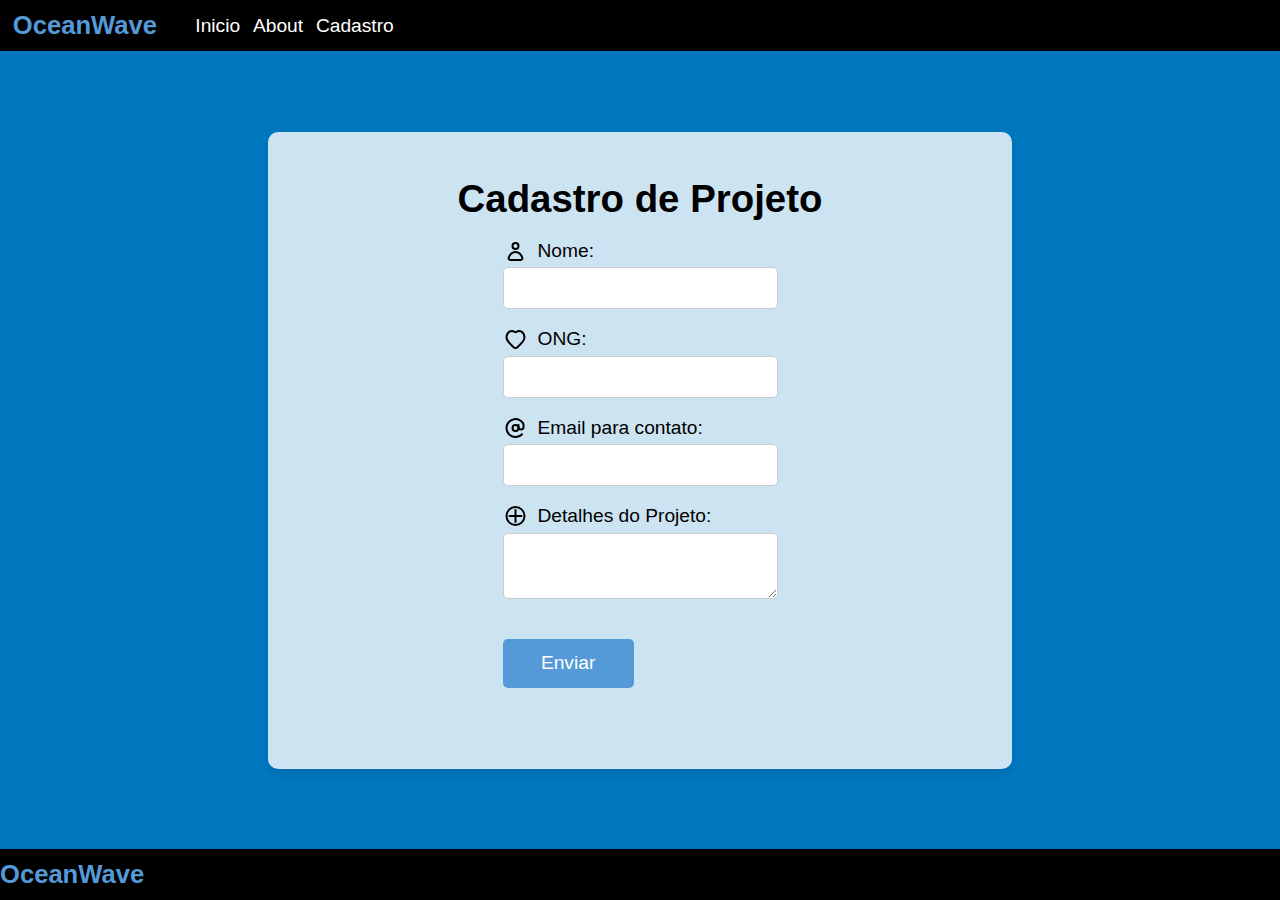
<file: gs-front/paginas/cadastro.html>
<!DOCTYPE html>
<html lang="pt-BR">
  <head>
    <meta name="viewport" content="width=device-width, initial-scale=1.0" />
    <title>OceanWave - Cadastro</title>
    <meta charset="utf-8" />
    <link rel="stylesheet" href="../css/shared.css" />
    <link rel="stylesheet" href="../css/cadastro.css" />
    <script src="../js/cadastro.js" defer></script>
  </head>
  <body>
    <div class="container">
      <!--INICIO HEADER-->
      <header id="header1">
        <div class="header-MechAI"><h2>OceanWave</h2></div>
        <nav id="menu">
          <ul>
            <li><a href="../index.html" tabindex="1">Inicio</a></li>
            <li><a href="../paginas/about.html" tabindex="2">About</a></li>
            <li>
              <a href="../paginas/cadastro.html" tabindex="3">Cadastro</a>
            </li>
          </ul>
        </nav>
      </header>
      <!--FINAL HEADER-->

      <main class="main-content">
        <div class="cadastro-form">
          <h2>Cadastro de Projeto</h2>
          <form id="projectForm">
            <div class="form-group">
              <label for="name">
                <img
                  src="../img/profile.svg"
                  alt="Ícone de perfil"
                  class="icon"
                />
                Nome:
              </label>
              <input
                type="text"
                id="name"
                name="name"
                aria-label="Nome do responsável pelo projeto"
                tabindex="4"
              />
            </div>
            <div class="form-group">
              <label for="ong">
                <img
                  src="../img/hheart.svg"
                  alt="Ícone de coração"
                  class="icon"
                />
                ONG:
              </label>
              <input
                type="text"
                id="ong"
                name="ong"
                aria-label="Nome da ONG"
                tabindex="5"
              />
            </div>
            <div class="form-group">
              <label for="email">
                <img src="../img/email.svg" alt="Ícone de email" class="icon" />
                Email para contato:
              </label>
              <input
                type="email"
                id="email"
                name="email"
                aria-label="Endereço de email"
                tabindex="6"
              />
            </div>
            <div class="form-group">
              <label for="details">
                <img
                  src="../img/round.svg"
                  alt="Ícone de detalhes"
                  class="icon"
                />
                Detalhes do Projeto:
              </label>
              <textarea
                id="details"
                name="details"
                aria-label="Detalhes do projeto"
                tabindex="7"
              ></textarea>
            </div>
            <div class="form-group">
              <button type="submit" id="submit-btn">Enviar</button>
            </div>
          </form>
          <p id="message"></p>
        </div>
      </main>

      <footer id="footer">
        <h2>OceanWave</h2>
      </footer>
    </div>
  </body>
</html>
</file>
<file: gs-front/css/shared.css>
/* shared.css */
* {
  margin: 0;
  padding: 0;
  box-sizing: border-box;
}

html,
body {
  height: 100%;
}

body {
  font-family: "Roboto", sans-serif;
  background-color: #0077be; /* Cor do mar */
  color: white;
  display: flex;
  flex-direction: column;
  min-height: 100vh;
  width: 100vw;
  overflow-x: hidden;
}

.container {
  display: grid;
  grid-template-areas:
    "header"
    "main"
    "footer";
  grid-template-rows: auto 1fr auto;
  min-height: 100vh;
  width: 100%;
}

#header1,
#footer {
  height: 4vw;
  background-color: black;
  display: flex;
  align-items: center;
  width: 100%;
}

#header1 h2,
#footer h2 {
  font-size: 2vw;
  color: #5499d8;
  font-family: "Arial";
  font-weight: 700;
  margin: 0;
}

.header-MechAI {
  margin-left: 1vw;
}

#menu {
  display: flex;
  margin-left: 2vw;
}

#menu ul {
  display: flex;
  list-style-type: none;
  padding: 0;
  margin: 0;
}

#menu ul li {
  margin-left: 1vw;
  font-size: 1.5vw;
}

a {
  text-decoration: none;
  color: white;
}

a:hover {
  text-decoration: underline;
}

/* Extra Pequeno (XS) - Telefones Pequenos: Menos de 576 pixels */
@media (max-width: 575.98px) {
  #header1 h2,
  #footer h2 {
    font-size: 4vw;
  }

  #menu ul li {
    font-size: 3vw;
    margin-left: 2vw;
  }
}

/* Pequeno (SM) - Telefones Médios e Tablets Pequenos: 576px a 767px */
@media (min-width: 576px) and (max-width: 767.98px) {
  #header1 h2,
  #footer h2 {
    font-size: 3.5vw;
  }

  #menu ul li {
    font-size: 2.5vw;
    margin-left: 1.5vw;
  }
}

/* Médio (MD) - Tablets e Laptops: 768px a 991px */
@media (min-width: 768px) and (max-width: 991.98px) {
  #header1 h2,
  #footer h2 {
    font-size: 3vw;
  }

  #menu ul li {
    font-size: 2vw;
    margin-left: 1.5vw;
  }
}

/* Grande (LG) - Desktops Médios: 992px a 1199px */
@media (min-width: 992px) and (max-width: 1199.98px) {
  #header1 h2,
  #footer h2 {
    font-size: 2.5vw;
  }

  #menu ul li {
    font-size: 1.8vw;
    margin-left: 1.2vw;
  }
}

/* Extra Grande (XL) - Desktops Grandes: 1200px ou mais */
@media (min-width: 1200px) {
  #header1 h2,
  #footer h2 {
    font-size: 2vw;
  }

  #menu ul li {
    font-size: 1.5vw;
    margin-left: 1vw;
  }
}
</file>
<file: gs-front/css/cadastro.css>
/* cadastro.css */
.main-content {
  grid-area: main;
  display: flex;
  justify-content: center;
  align-items: center;
  padding: 20px;
  width: 100%;
}

.cadastro-form {
  display: flex;
  flex-direction: column;
  align-items: center;
  justify-content: center;
  background-color: #ffffffcc;
  color: black;
  width: 60%;
  margin: 5vh auto;
  padding: 5vh;
  border-radius: 10px;
  box-shadow: 0 4px 8px rgba(0, 0, 0, 0.1); /* Sombra suave */
}

.cadastro-form h2 {
  font-size: 3vw;
  margin-bottom: 2vh;
}

.form-group {
  margin-bottom: 2vh;
  width: 100%;
}

.form-group label {
  font-size: 1.5vw;
  display: flex;
  align-items: center;
  gap: 10px;
  margin-bottom: 0.5vh;
}

.form-group input,
.form-group textarea {
  width: 100%;
  padding: 1vh;
  font-size: 1.2vw;
  border: 1px solid #ccc;
  border-radius: 5px;
  transition: border-color 0.3s, box-shadow 0.3s;
}

.form-group input:focus,
.form-group textarea:focus {
  border-color: #0077be;
  box-shadow: 0 0 5px rgba(0, 119, 190, 0.5);
}

#submit-btn {
  background-color: #5499d8;
  color: white;
  padding: 1vh 2vw;
  font-size: 1.5vw;
  border: none;
  border-radius: 5px;
  cursor: pointer;
  transition: background-color 0.3s ease, transform 0.3s ease;
  text-align: center;
  display: inline-block;
  margin-top: 2vh;
}

#submit-btn:hover {
  background-color: #367bbd;
  transform: scale(1.05);
}

#message {
  margin-top: 2vh;
  font-size: 1.5vw;
  color: red;
}

/* Extra Pequeno (XS) - Telefones Pequenos: Menos de 576 pixels */
@media (max-width: 575.98px) {
  .cadastro-form {
    width: 90%;
  }

  .cadastro-form h2 {
    font-size: 6vw;
  }

  .form-group label,
  .form-group input,
  .form-group textarea,
  #submit-btn {
    font-size: 4vw;
  }

  #submit-btn {
    padding: 1.5vh 3vw;
  }

  #message {
    font-size: 3vw;
  }
}

/* Pequeno (SM) - Telefones Médios e Tablets Pequenos: 576px a 767px */
@media (min-width: 576px) and (max-width: 767.98px) {
  .cadastro-form {
    width: 80%;
  }

  .cadastro-form h2 {
    font-size: 5vw;
  }

  .form-group label,
  .form-group input,
  .form-group textarea,
  #submit-btn {
    font-size: 3.5vw;
  }

  #submit-btn {
    padding: 1.5vh 3vw;
  }

  #message {
    font-size: 2.5vw;
  }
}

/* Médio (MD) - Tablets e Laptops: 768px a 991px */
@media (min-width: 768px) and (max-width: 991.98px) {
  .cadastro-form {
    width: 70%;
  }

  .cadastro-form h2 {
    font-size: 4vw;
  }

  .form-group label,
  .form-group input,
  .form-group textarea,
  #submit-btn {
    font-size: 2.5vw;
  }

  #submit-btn {
    padding: 1.5vh 3vw;
  }

  #message {
    font-size: 2vw;
  }
}

/* Grande (LG) - Desktops Médios: 992px a 1199px */
@media (min-width: 992px) and (max-width: 1199.98px) {
  .cadastro-form {
    width: 65%;
  }

  .cadastro-form h2 {
    font-size: 3.5vw;
  }

  .form-group label,
  .form-group input,
  .form-group textarea,
  #submit-btn {
    font-size: 2vw;
  }

  #submit-btn {
    padding: 1.5vh 3vw;
  }

  #message {
    font-size: 1.8vw;
  }
}

/* Extra Grande (XL) - Desktops Grandes: 1200px ou mais */
@media (min-width: 1200px) {
  .cadastro-form {
    width: 60%;
  }

  .cadastro-form h2 {
    font-size: 3vw;
  }

  .form-group label,
  .form-group input,
  .form-group textarea,
  #submit-btn {
    font-size: 1.5vw;
  }

  #submit-btn {
    padding: 1.5vh 3vw;
  }

  #message {
    font-size: 1.5vw;
  }
}
</file>
